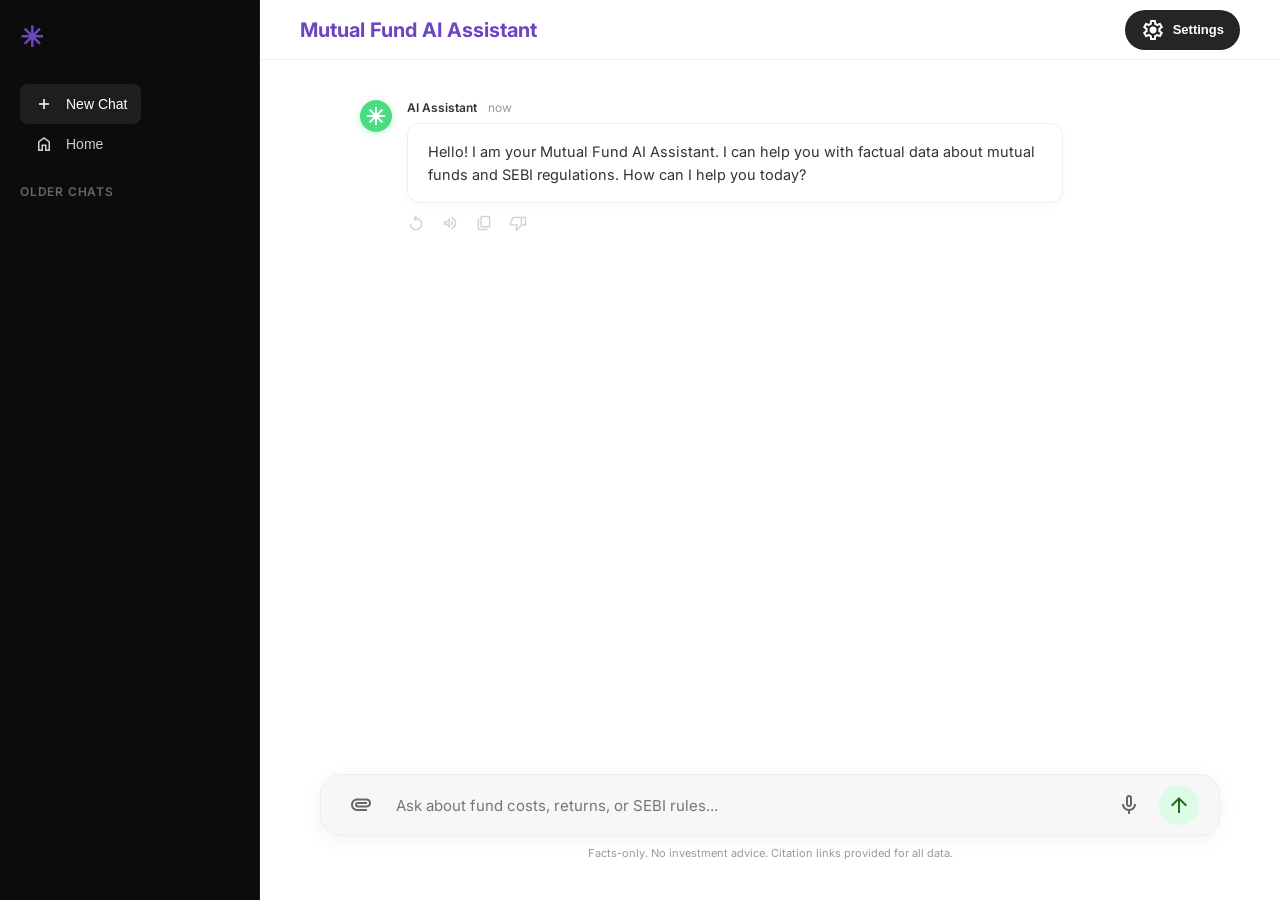
<file: Phases/Phase_4_Production/frontend/index.html>
<!DOCTYPE html>
<html lang="en">
<head>
    <meta charset="UTF-8">
    <meta name="viewport" content="width=device-width, initial-scale=1.0">
    <title>Mutual Fund AI Assistant</title>
    <link rel="stylesheet" href="style.css">
    <link rel="preconnect" href="https://fonts.googleapis.com">
    <link rel="preconnect" href="https://fonts.gstatic.com" crossorigin>
    <link href="https://fonts.googleapis.com/css2?family=Inter:wght@400;500;600;700&display=swap" rel="stylesheet">
    <link rel="stylesheet" href="https://fonts.googleapis.com/css2?family=Material+Symbols+Outlined:opsz,wght,FILL,GRAD@24,400,0,0" />
</head>
<body>
    <div class="app-container">
        <!-- Sidebar -->
        <aside class="sidebar">
            <div class="sidebar-top">
                <div class="logo-container">
                    <span class="logo-icon">✳</span>
                </div>
                
                <nav class="nav-list">
                    <button class="nav-item active" id="btn-new-chat">
                        <span class="material-symbols-outlined">add</span>
                        New Chat
                    </button>
                    <button class="nav-item" id="btn-home">
                        <span class="material-symbols-outlined">home</span>
                        Home
                    </button>
                </nav>

                <div class="sidebar-section">
                    <div class="section-title">
                        OLDER CHATS
                    </div>
                    <div class="chat-items" id="chat-history-list">
                        <!-- Populated by JS -->
                    </div>
                </div>
            </div>
        </aside>

        <!-- Main Content -->
        <main class="main-content">
            <!-- Header -->
            <header class="header">
                <div class="brand-name">Mutual Fund AI Assistant</div>
                <div class="header-actions">
                <div class="header-actions">
                    <button class="btn-settings" id="open-settings">
                        <span class="material-symbols-outlined">settings</span>
                        Settings
                    </button>
                </div>
            </header>

            <!-- Settings Modal -->
            <div id="settings-modal" class="modal">
                <div class="modal-content">
                    <div class="modal-header">
                        <h3>Settings</h3>
                        <span class="close-modal material-symbols-outlined">close</span>
                    </div>
                    <div class="settings-group">
                        <label>Appearance</label>
                        <div class="theme-options">
                            <button id="theme-light" class="theme-btn active">
                                <span class="material-symbols-outlined">light_mode</span>
                                Light
                            </button>
                            <button id="theme-dark" class="theme-btn">
                                <span class="material-symbols-outlined">dark_mode</span>
                                Dark
                            </button>
                        </div>
                    </div>
                </div>
            </div>

            <!-- Home View (Hidden by default) -->
            <div class="view-container" id="home-view" style="display: none;">
                <div class="home-content">
                    <h1>Mutual Fund Resources</h1>
                    <div class="resource-grid">
                        <div class="resource-card">
                            <h3>Official Portals</h3>
                            <ul>
                                <li><a href="https://www.amfiindia.com/" target="_blank">AMFI - Association of Mutual Funds in India</a></li>
                                <li><a href="https://www.sebi.gov.in/" target="_blank">SEBI - Securities and Exchange Board of India</a></li>
                                <li><a href="https://www.amfiindia.com/net-asset-value" target="_blank">Latest NAVs (AMFI)</a></li>
                            </ul>
                        </div>
                        <div class="resource-card">
                            <h3>AMC Factsheets</h3>
                            <ul>
                                <li><a href="https://www.sbimf.com/en-us/factsheets" target="_blank">SBI Mutual Fund Factsheets</a></li>
                                <li><a href="https://www.hdfcfund.com/mutual-funds/factsheets" target="_blank">HDFC Mutual Fund Factsheets</a></li>
                            </ul>
                        </div>
                        <div class="resource-card">
                            <h3>Market Data & Insights</h3>
                            <ul>
                                <li><a href="https://groww.in/mutual-funds" target="_blank">Groww - Mutual Fund Discovery</a></li>
                                <li><a href="https://www.moneycontrol.com/mutual-funds/" target="_blank">Moneycontrol Mutual Fund Tracker</a></li>
                                <li><a href="https://www.valueresearchonline.com/" target="_blank">Value Research Online</a></li>
                            </ul>
                        </div>
                    </div>
                </div>
            </div>

            <div class="view-container" id="chat-view">
                <!-- Chat Window -->
                <div class="chat-window" id="chat-window">
                    <!-- AI Welcome Message -->
                    <div class="message-row ai">
                        <div class="ai-avatar"><span class="material-symbols-outlined">asterisk</span></div>
                        <div class="message-content">
                            <div class="message-meta">AI Assistant <span>now</span></div>
                            <div class="message-text">Hello! I am your Mutual Fund AI Assistant. I can help you with factual data about mutual funds and SEBI regulations. How can I help you today?</div>
                            <div class="message-actions">
                                <span class="material-symbols-outlined">replay</span>
                                <span class="material-symbols-outlined">volume_up</span>
                                <span class="material-symbols-outlined">content_copy</span>
                                <span class="material-symbols-outlined">thumb_down</span>
                            </div>
                        </div>
                    </div>
                </div>

                <!-- Input Area -->
                <div class="input-area">
                    <div class="input-container">
                        <button class="icon-btn attach"><span class="material-symbols-outlined">attachment</span></button>
                        <textarea id="chat-input" placeholder="Ask about fund costs, returns, or SEBI rules..." rows="1"></textarea>
                        <button class="icon-btn voice"><span class="material-symbols-outlined">mic</span></button>
                        <button class="icon-btn send" id="send-btn"><span class="material-symbols-outlined">arrow_upward</span></button>
                    </div>
                    <div class="input-footer">
                        Facts-only. No investment advice. Citation links provided for all data.
                    </div>
                </div>
            </div>
        </main>
    </div>
    <script src="script.js"></script>
</body>
</html>
</file>
<file: Phases/Phase_4_Production/frontend/style.css>
:root {
    --bg-dark: #0c0c0c;
    --sidebar-text: #f0f0f0;
    --main-bg: #ffffff;
    --qubi-purple: #6b46c1;
    --qubi-green: #4ade80;
    --ai-bubble-bg: #ffffff;
    --user-bubble-bg: #f8f6ff;
    --sidebar-hover: #1e1e1e;
    --input-bg: #f7f7f7;
    --text-main: #333333;
    --text-muted: #666666;
    --accent-peach: #ffa080;
    --accent-teal: #a0f0d0;
    --border-light: #f2f2f2;
}

* {
    box-sizing: border-box;
    margin: 0;
    padding: 0;
}

body {
    font-family: 'Inter', sans-serif;
    color: var(--text-main);
    background-color: var(--main-bg);
    height: 100vh;
    overflow: hidden;
}

.app-container {
    display: flex;
    height: 100vh;
}

/* Sidebar */
.sidebar {
    width: 260px;
    background-color: var(--bg-dark);
    color: var(--sidebar-text);
    display: flex;
    flex-direction: column;
    padding: 20px;
    border-right: 1px solid #1e1e1e;
}

.logo-container {
    display: flex;
    align-items: center;
    gap: 12px;
    margin-bottom: 30px;
}

.logo-icon {
    font-size: 28px;
    color: var(--qubi-purple);
    font-weight: bold;
}

.brand-subtext {
    font-size: 14px;
    font-weight: 600;
    color: #fff;
    letter-spacing: 0.02rem;
}

.sidebar-section {
    margin-top: 20px;
    margin-bottom: 24px;
}

.nav-item {
    background: none;
    border: none;
    color: #d0d0d0;
    padding: 10px 14px;
    border-radius: 8px;
    text-align: left;
    font-size: 14px;
    font-weight: 500;
    display: flex;
    align-items: center;
    gap: 12px;
    cursor: pointer;
    transition: all 0.2s ease;
}

.nav-item:hover {
    background-color: var(--sidebar-hover);
    color: #fff;
}

.nav-item.active {
    background-color: var(--sidebar-hover);
    color: #fff;
}

.nav-item .material-symbols-outlined {
    font-size: 20px;
}

.sidebar-section {
    margin-bottom: 24px;
}

.section-title {
    font-size: 12px;
    font-weight: 600;
    color: #666;
    text-transform: uppercase;
    letter-spacing: 0.05rem;
    display: flex;
    justify-content: space-between;
    align-items: center;
    margin-bottom: 12px;
}

.folder-items, .chat-items {
    display: flex;
    flex-direction: column;
    gap: 8px;
}

.folder-item, .chat-item {
    font-size: 14px;
    padding: 8px 10px;
    border-radius: 6px;
    display: flex;
    align-items: center;
    cursor: pointer;
    transition: background 0.2s;
}

.folder-item:hover, .chat-item:hover {
    background-color: var(--sidebar-hover);
}

.folder-dot {
    width: 6px;
    height: 18px;
    border-radius: 3px;
    margin-right: 12px;
}

.color-teal { background-color: var(--accent-teal); }
.color-peach { background-color: var(--accent-peach); }
.color-purple { background-color: var(--qubi-purple); }

.folder-item .dots, .chat-item .dots {
    margin-left: auto;
    color: #444;
}

.show-more {
    font-size: 12px;
    color: #666;
    margin-top: 10px;
    cursor: pointer;
}

.date-header {
    font-size: 11px;
    color: #555;
    margin: 10px 0 5px 0;
}

.chat-icon {
    font-size: 16px;
    color: #666;
    margin-right: 10px;
}

/* Main Content */
.main-content {
    flex: 1;
    display: flex;
    flex-direction: column;
    background-color: var(--main-bg);
}

.header {
    height: 60px;
    border-bottom: 1px solid var(--border-light);
    display: flex;
    justify-content: space-between;
    align-items: center;
    padding: 0 40px;
}

.brand-name {
    font-size: 20px;
    font-weight: 700;
    color: var(--qubi-purple);
}

.header-actions {
    display: flex;
    gap: 12px;
}

.btn-update, .btn-settings {
    border: none;
    border-radius: 20px;
    padding: 8px 16px;
    font-size: 13px;
    font-weight: 600;
    display: flex;
    align-items: center;
    gap: 8px;
    cursor: pointer;
    transition: opacity 0.2s;
}

.btn-update {
    background-color: #d8f5d8;
    color: #1e6e1e;
}

.btn-settings {
    background-color: #252525;
    color: #fff;
}

.btn-update:hover, .btn-settings:hover {
    opacity: 0.9;
}

/* Chat Window */
.chat-window {
    flex: 1;
    overflow-y: auto;
    padding: 40px;
    max-width: 900px;
    width: 100%;
    margin: 0 auto;
    display: flex;
    flex-direction: column;
    gap: 30px;
}

.message-row {
    display: flex;
    gap: 15px;
    width: 100%;
}

.message-row.ai {
    align-self: flex-start;
}

.message-row.user {
    align-self: flex-end;
    flex-direction: row-reverse;
}

.ai-avatar, .user-avatar {
    width: 32px;
    height: 32px;
    border-radius: 50%;
    display: flex;
    align-items: center;
    justify-content: center;
    flex-shrink: 0;
}

.ai-avatar {
    background-color: var(--qubi-green);
    color: #fff;
    box-shadow: 0 2px 8px rgba(74, 222, 128, 0.3);
}

.user-avatar img {
    width: 100%;
    height: 100%;
    border-radius: 50%;
}

.message-content {
    max-width: 80%;
    display: flex;
    flex-direction: column;
    gap: 6px;
}

.message-meta {
    font-size: 12px;
    font-weight: 600;
    color: #333;
    margin-bottom: 2px;
}

.message-meta span {
    font-weight: 400;
    color: #999;
    margin-left: 8px;
}

.message-text {
    padding: 16px 20px;
    border-radius: 12px;
    font-size: 14.5px;
    line-height: 1.6;
}

.ai .message-text {
    background-color: var(--ai-bubble-bg);
    border: 1px solid #eee;
    box-shadow: 0 4px 15px rgba(0,0,0,0.02);
}

.user .message-text {
    background-color: var(--user-bubble-bg);
    border: 1px solid #ecebff;
}

.file-attachment {
    background-color: var(--user-bubble-bg);
    border: 1px solid #ecebff;
    border-radius: 12px;
    padding: 15px;
    display: flex;
    align-items: center;
    gap: 15px;
    min-width: 300px;
}

.file-details {
    flex: 1;
}

.file-name {
    font-size: 14px;
    font-weight: 600;
}

.file-link {
    font-size: 12px;
    color: #6b46c1;
    text-decoration: none;
    margin-top: 2px;
    white-space: nowrap;
    overflow: hidden;
    text-overflow: ellipsis;
    max-width: 200px;
}

.file-ext {
    font-size: 12px;
    color: #999;
    margin-top: 4px;
}

.attach-icon {
    font-size: 20px;
    color: #999;
}

.message-actions {
    display: flex;
    gap: 16px;
    margin-top: 5px;
    opacity: 0.3;
    transition: opacity 0.2s;
}

.message-row:hover .message-actions {
    opacity: 1;
}

.message-actions span {
    font-size: 18px;
    cursor: pointer;
    color: #666;
}

/* Input Area */
.input-area {
    padding: 20px 40px 40px 40px;
    display: flex;
    flex-direction: column;
    align-items: center;
}

.input-container {
    max-width: 900px;
    width: 100%;
    background-color: var(--input-bg);
    border: 1px solid #eeeeee;
    border-radius: 20px;
    display: flex;
    align-items: center;
    padding: 10px 20px;
    box-shadow: 0 4px 20px rgba(0,0,0,0.05);
}

textarea {
    flex: 1;
    border: none;
    background: none;
    outline: none;
    padding: 10px 15px;
    font-family: inherit;
    font-size: 15px;
    resize: none;
    max-height: 200px;
}

.icon-btn {
    border: none;
    background: none;
    color: #666;
    display: flex;
    align-items: center;
    justify-content: center;
    cursor: pointer;
    padding: 8px;
    border-radius: 50%;
    transition: background 0.2s;
}

.icon-btn:hover {
    background-color: #eee;
}

.icon-btn.send {
    background-color: #dcfce7;
    color: #1e6e1e;
    margin-left: 10px;
}

.icon-btn.send:hover {
    background-color: #bbf7d0;
}

.input-footer {
    font-size: 11px;
    color: #999;
    margin-top: 10px;
    text-align: center;
}

/* Scrollbar */
::-webkit-scrollbar {
    width: 6px;
}
::-webkit-scrollbar-thumb {
    background: #e0e0e0;
    border-radius: 10px;
}
/* Dark Theme Overrides */
body.dark-theme {
    --main-bg: #0c0c0c;
    --ai-bubble-bg: #1a1a1a;
    --user-bubble-bg: #2a223a;
    --text-main: #e0e0e0;
    --text-muted: #999;
    --border-light: #222;
    --input-bg: #1a1a1a;
    --sidebar-text: #fff;
    --input-footer-color: #777;
    --message-meta-color: #ddd;
}

body.dark-theme .message-meta { color: var(--message-meta-color); }
body.dark-theme .input-footer { color: var(--input-footer-color); }
body.dark-theme .ai .message-text { border-color: #333; }
body.dark-theme .user .message-text { border-color: #444; }
body.dark-theme .header { background-color: #0c0c0c; border-bottom-color: #222; }
body.dark-theme .brand-name { color: var(--qubi-green); }

/* Settings Modal */
.modal {
    display: none;
    position: fixed;
    z-index: 1000;
    left: 0;
    top: 0;
    width: 100%;
    height: 100%;
    background-color: rgba(0,0,0,0.5);
    backdrop-filter: blur(4px);
}

.modal-content {
    background-color: var(--main-bg);
    margin: 10% auto;
    padding: 30px;
    width: 400px;
    border-radius: 16px;
    box-shadow: 0 10px 40px rgba(0,0,0,0.2);
    border: 1px solid var(--border-light);
}

.modal-header {
    display: flex;
    justify-content: space-between;
    align-items: center;
    margin-bottom: 25px;
}

.close-modal {
    cursor: pointer;
    color: var(--text-muted);
}

.settings-group {
    margin-bottom: 20px;
}

.settings-group label {
    display: block;
    margin-bottom: 12px;
    font-size: 13px;
    font-weight: 600;
    color: var(--text-muted);
}

.theme-options {
    display: flex;
    gap: 15px;
}

.theme-btn {
    flex: 1;
    display: flex;
    flex-direction: column;
    align-items: center;
    gap: 10px;
    padding: 20px;
    border: 2px solid var(--border-light);
    border-radius: 12px;
    background: var(--input-bg);
    color: var(--text-main);
    cursor: pointer;
    transition: all 0.2s;
}

.theme-btn.active {
    border-color: var(--qubi-purple);
    background-color: rgba(107, 70, 193, 0.1);
}

.theme-btn span { font-size: 32px; }

/* Chat Item Delete Button */
.chat-item {
    position: relative;
}

.btn-delete-chat {
    visibility: hidden;
    position: absolute;
    right: 10px;
    top: 50%;
    transform: translateY(-50%);
    font-size: 16px;
    color: #666;
    padding: 2px;
    border-radius: 4px;
}

.chat-item:hover .btn-delete-chat {
    visibility: visible;
}

.btn-delete-chat:hover {
    background-color: #f44336;
    color: #fff !important;
}

.view-container {
    flex: 1;
    display: flex;
    flex-direction: column;
    overflow-y: auto;
}

/* Home View Styling */
.home-content {
    padding: 60px 80px;
    max-width: 1100px;
    margin: 0 auto;
}

.home-content h1 {
    font-size: 32px;
    font-weight: 700;
    margin-bottom: 40px;
    color: var(--qubi-purple);
}

.resource-grid {
    display: grid;
    grid-template-columns: repeat(auto-fit, minmax(300px, 1fr));
    gap: 30px;
}

.resource-card {
    background-color: #fff;
    padding: 30px;
    border-radius: 16px;
    border: 1px solid var(--border-light);
    box-shadow: 0 4px 15px rgba(0,0,0,0.02);
    transition: transform 0.2s, box-shadow 0.2s;
}

.resource-card:hover {
    transform: translateY(-5px);
    box-shadow: 0 8px 25px rgba(0,0,0,0.05);
}

.resource-card h3 {
    font-size: 18px;
    font-weight: 600;
    margin-bottom: 20px;
    color: var(--text-main);
    border-bottom: 2px solid var(--qubi-green);
    display: inline-block;
}

.resource-card ul {
    list-style: none;
    padding: 0;
}

.resource-card li {
    margin-bottom: 12px;
}

.resource-card a {
    color: var(--qubi-purple);
    text-decoration: none;
    font-size: 14.5px;
    font-weight: 500;
    transition: color 0.1s;
}

.resource-card a:hover {
    color: var(--qubi-green);
    text-decoration: underline;
}

/* Dark Theme Adjustments for Home Content */
body.dark-theme .resource-card {
    background-color: #1a1a1a;
    border-color: #222;
}
body.dark-theme .resource-card h3 { color: #fff; }
body.dark-theme .resource-card a { color: #a78bfa; }
body.dark-theme .home-content h1 { color: #fff; }
</file>
